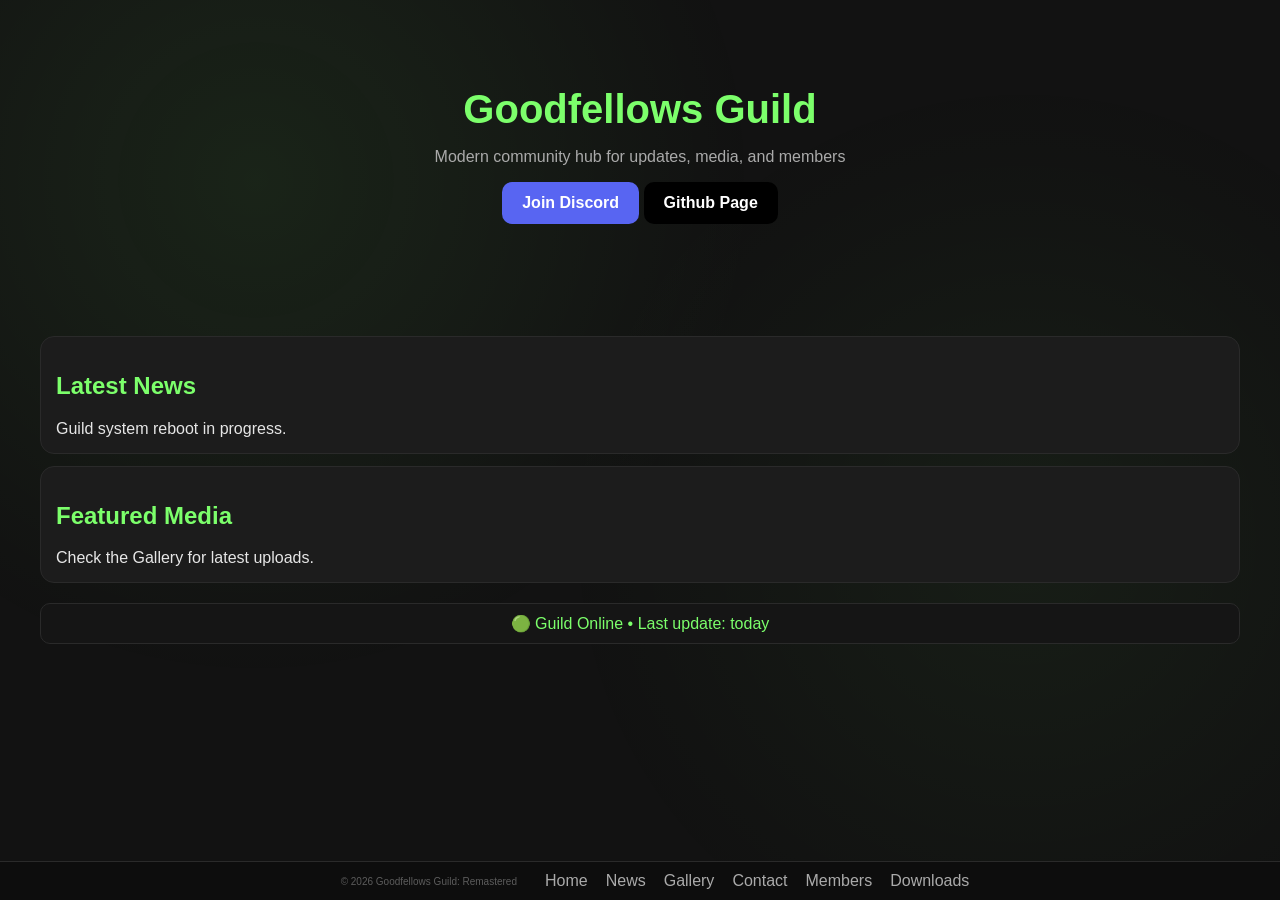
<file: index.html>
<!DOCTYPE html>
<html>
<head>
    <title>Guild Home</title>
    <link rel="stylesheet" href="style.css">
    <link rel="icon" href="images/flag.png" type="image/png">
</head>
<body>

<div class="hero">
    <h1>Goodfellows Guild</h1>
    <p>Modern community hub for updates, media, and members</p>

    <a class="discord-button" href="https://discord.gg/abSggQTTCz" target="_blank">
        Join Discord
    </a>
    <a class="github-button" href="https://github.com/Rytedd/Goodfellows-Guild-Remastered" target="_blank">
    Github Page
</a>
</div>

<div class="page">

    <div class="card">
        <h2>Latest News</h2>
        Guild system reboot in progress.
    </div>

    <div class="card">
        <h2>Featured Media</h2>
        Check the Gallery for latest uploads.
    </div>

    <div class="status-bar">
        🟢 Guild Online • Last update: today
    </div>

</div>

<!-- BOTTOM NAV (ONLY NAVIGATION ON ENTIRE SITE) -->
<div class="bottom-nav">

    <div class="footer-text">
        © 2026 Goodfellows Guild: Remastered
    </div>

    <a href="index.html">Home</a>
    <a href="news.html">News</a>
    <a href="gallery.html">Gallery</a>
    <a href="contact.html">Contact</a>
    <a href="members.html">Members</a>
    <a href="downloads.html">Downloads</a>

</div>

</body>
</html>
</file>
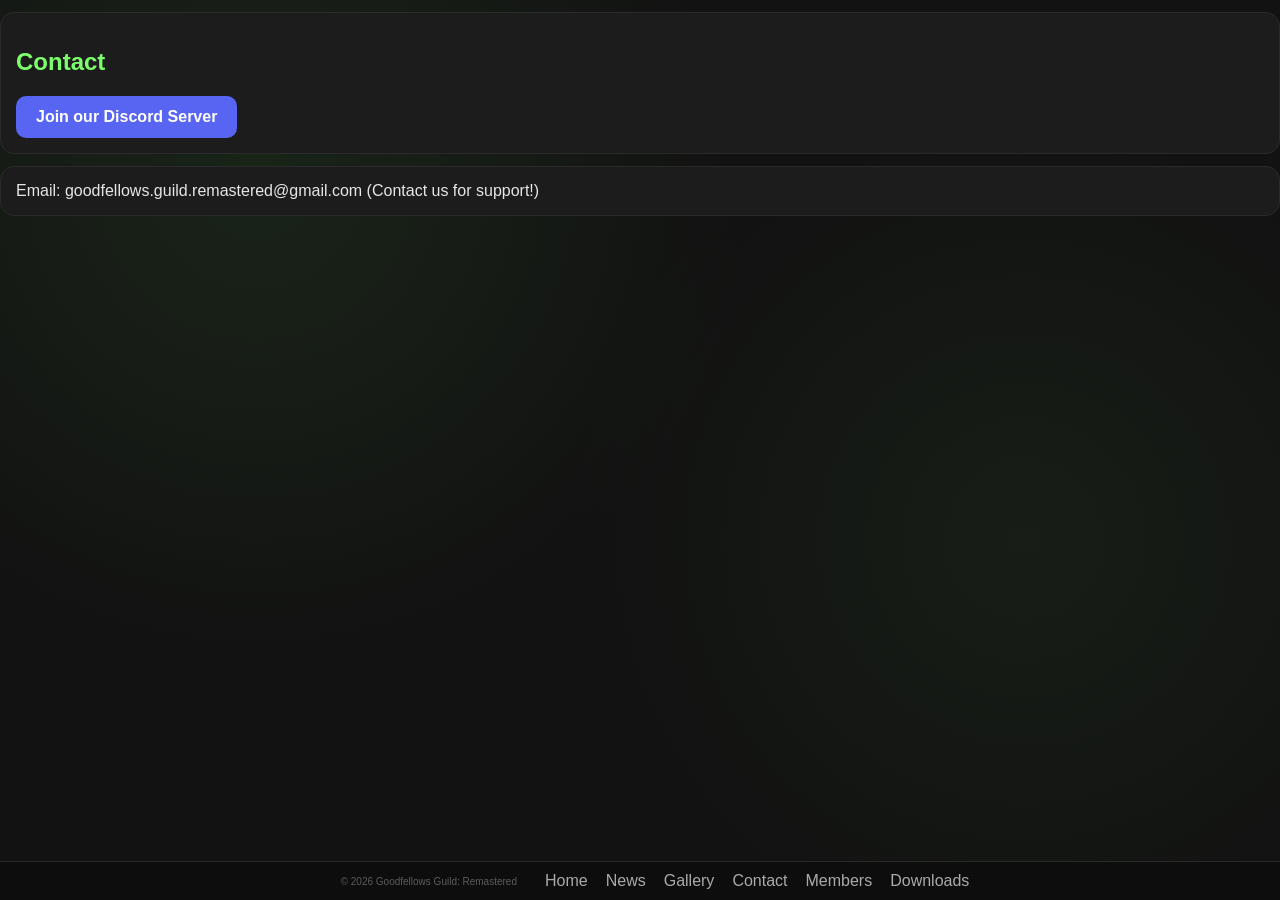
<file: contact.html>
<!DOCTYPE html>
<html>
<head>
    <title>Contact</title>
    <link rel="stylesheet" href="style.css">
    <link rel="icon" href="images/flag.png" type="image/png">
</head>
<body>

<div class="card">
    <h2>Contact</h2>

    <a class="discord-button" href="https://discord.gg/abSggQTTCz" target="_blank">
        Join our Discord Server
    </a>
</div>

    <div class="card">
        Email: goodfellows.guild.remastered@gmail.com (Contact us for support!)
    </div>
</div>

<div class="bottom-nav">

    <div class="footer-text">
        © 2026 Goodfellows Guild: Remastered
    </div>

    <a href="index.html">Home</a>
    <a href="news.html">News</a>
    <a href="gallery.html">Gallery</a>
    <a href="contact.html">Contact</a>
    <a href="members.html">Members</a>
    <a href="downloads.html">Downloads</a>

</div>

</body>
</html>
</file>
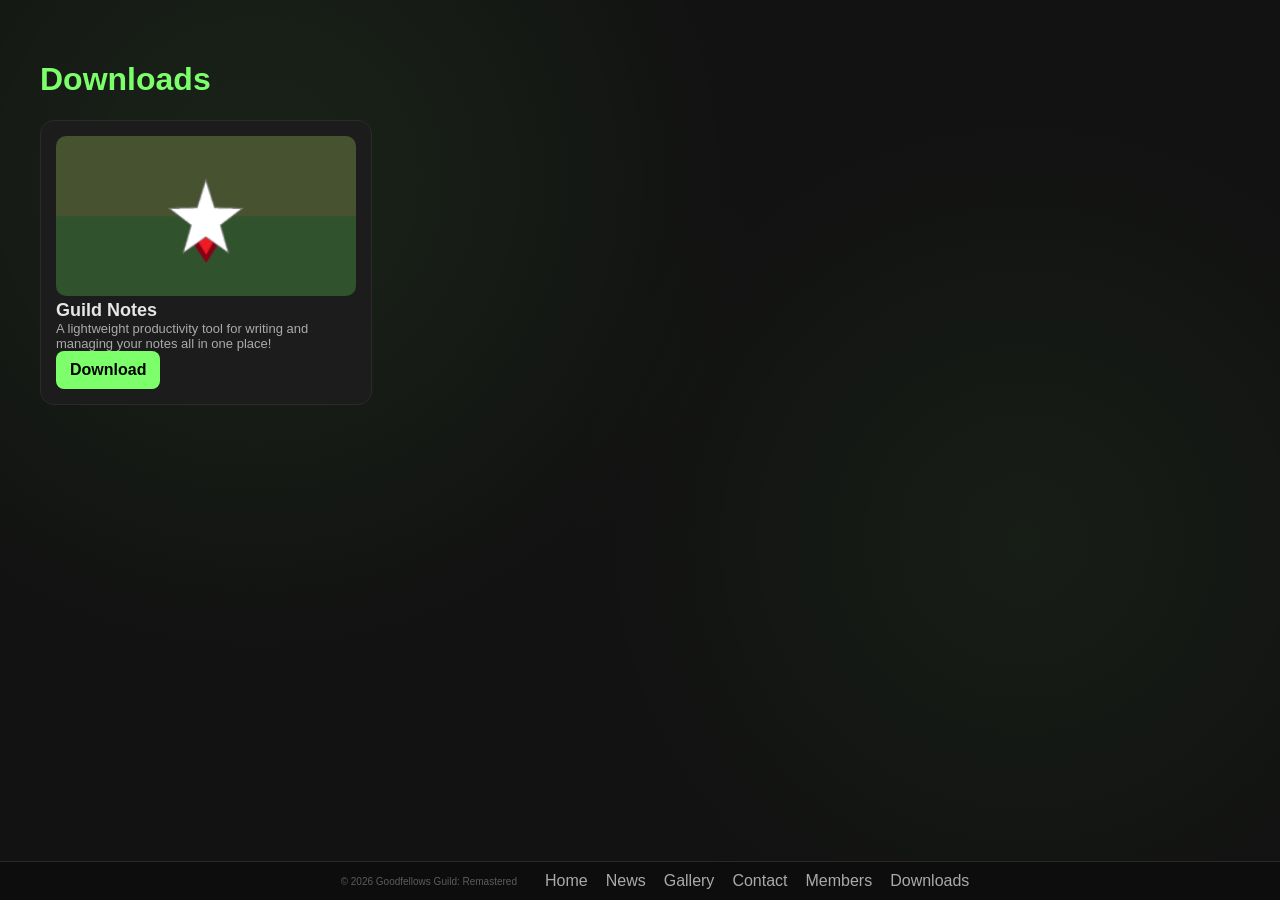
<file: downloads.html>
<!DOCTYPE html>
<html>
<head>
    <title>Downloads</title>
    <link rel="stylesheet" href="style.css">
    <link rel="icon" href="images/flag.png" type="image/png">
</head>
<body>

<div class="page">

    <h1>Downloads</h1>

    <div class="downloads-grid">

        <!-- PROJECT CARD -->
        <div class="project-card">

            <img src="images/flag.png" class="project-img">

            <div class="project-title">Guild Notes</div>

            <div class="project-desc">
                A lightweight productivity tool for writing and managing your notes all in one place!
            </div>

            <a class="download-btn"
               href="https://github.com/Rytedd/Goodfellows-Guild-Remastered/releases/download/Projects/Guild.Notes.1.0.0.exe"
               target="_blank">
                Download
            </a>

        </div>
        <!-- COPY THIS BLOCK FOR MORE PROJECTS -->

    </div>

</div>

<div class="bottom-nav">

    <div class="footer-text">
        © 2026 Goodfellows Guild: Remastered
    </div>

    <a href="index.html">Home</a>
    <a href="news.html">News</a>
    <a href="gallery.html">Gallery</a>
    <a href="contact.html">Contact</a>
    <a href="members.html">Members</a>
    <a href="downloads.html">Downloads</a>

</div>

</body>
</html>
</file>
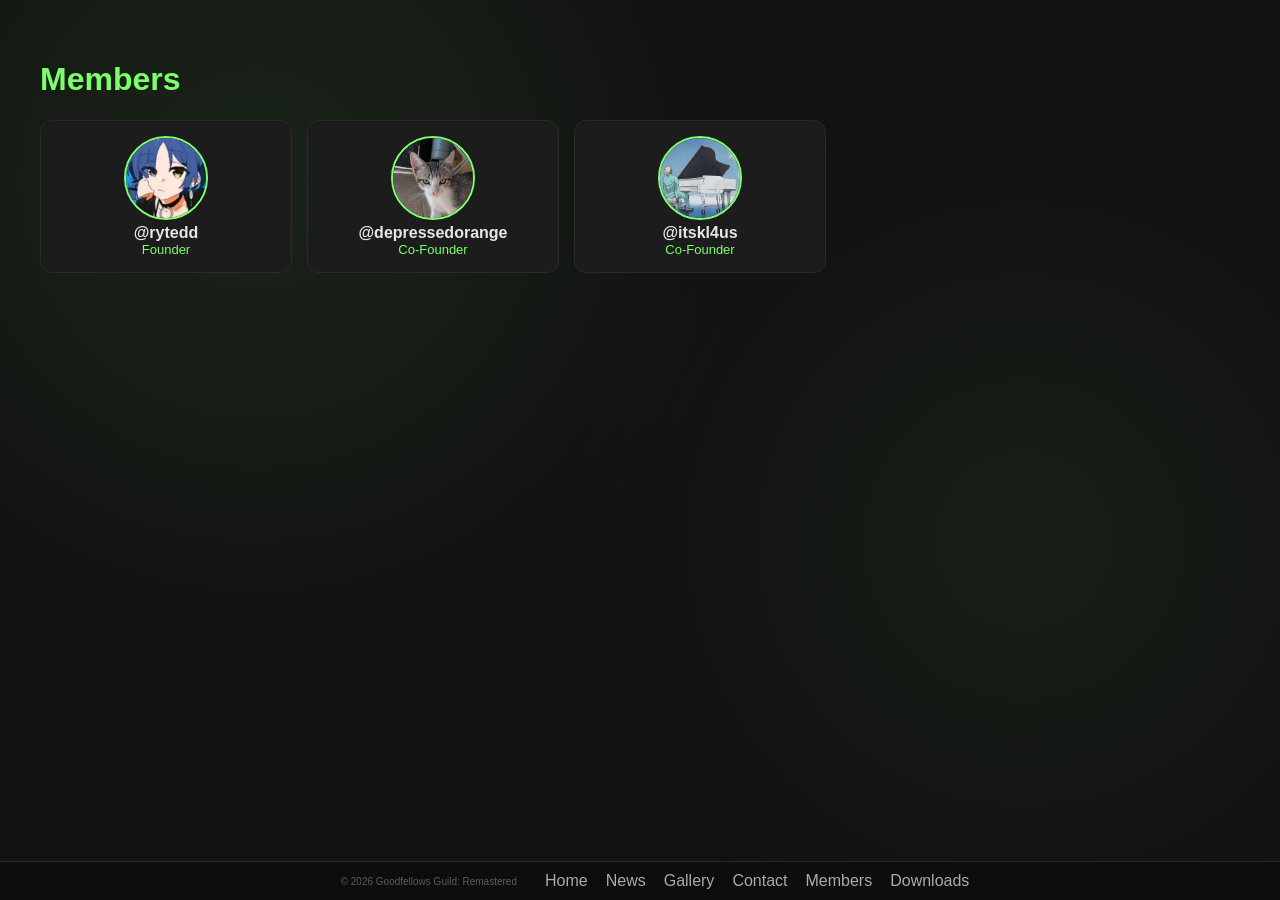
<file: members.html>
<!DOCTYPE html>
<html>
<head>
    <title>Members</title>
    <link rel="stylesheet" href="style.css">
    <link rel="icon" href="images/flag.png" type="image/png">
</head>
<body>

<div class="page">

    <h1>Members</h1>

    <div id="membersGrid" class="members-grid"></div>

</div>

<div class="bottom-nav">

    <div class="footer-text">
        © 2026 Goodfellows Guild: Remastered
    </div>

    <a href="index.html">Home</a>
    <a href="news.html">News</a>
    <a href="gallery.html">Gallery</a>
    <a href="contact.html">Contact</a>
    <a href="members.html">Members</a>
    <a href="downloads.html">Downloads</a>

</div>


<script src="script.js"></script>

</body>
</html>
</body>
</html>
</file>
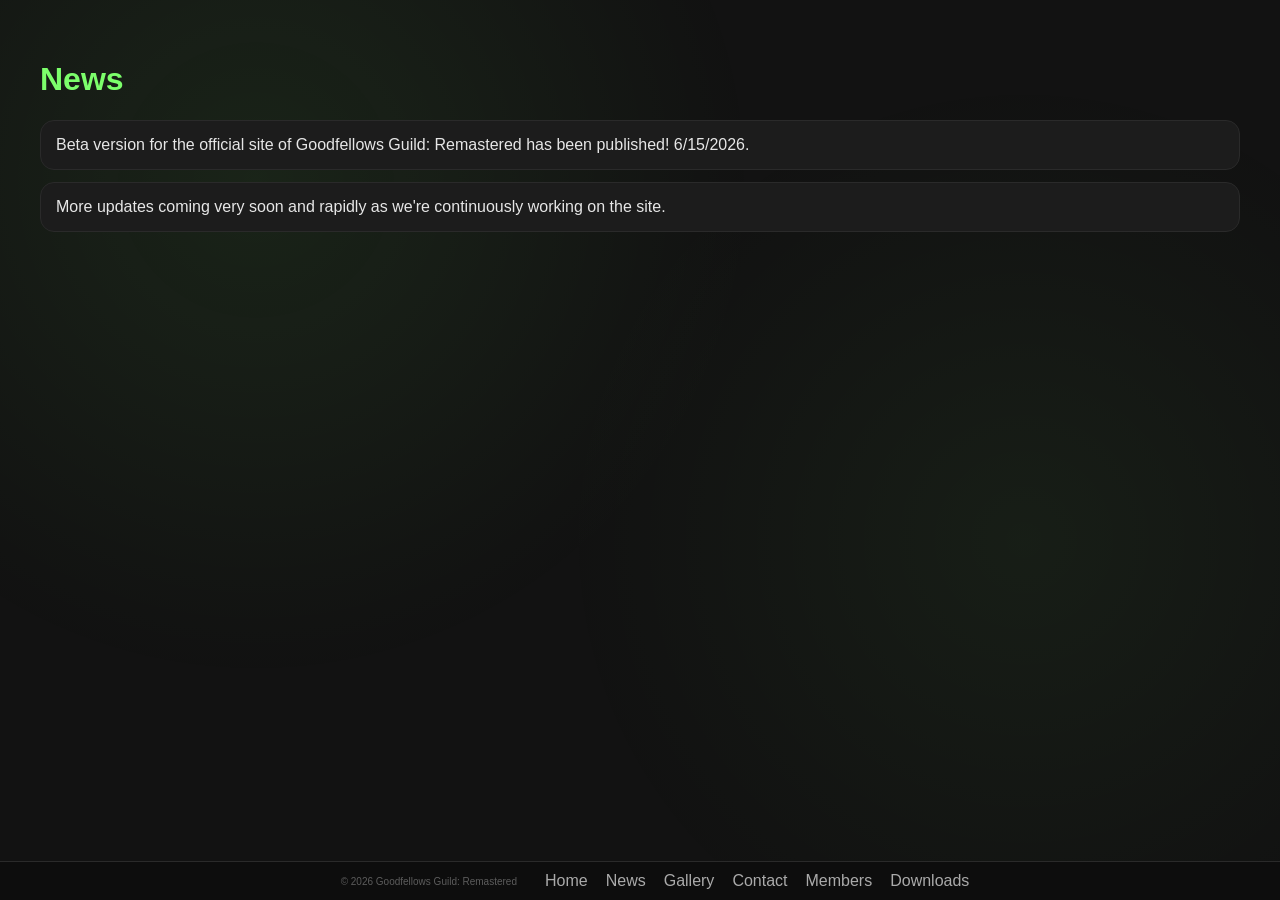
<file: news.html>
<!DOCTYPE html>
<html>
<head>
    <title>News</title>
    <link rel="stylesheet" href="style.css">
    <link rel="icon" href="images/flag.png" type="image/png">
</head>
<body>

<div class="page">
    <h1>News</h1>

    <div class="card">Beta version for the official site of Goodfellows Guild: Remastered has been published! 6/15/2026.</div>
    <div class="card">More updates coming very soon and rapidly as we're continuously working on the site.</div>
</div>

<div class="bottom-nav">

    <div class="footer-text">
        © 2026 Goodfellows Guild: Remastered
    </div>

    <a href="index.html">Home</a>
    <a href="news.html">News</a>
    <a href="gallery.html">Gallery</a>
    <a href="contact.html">Contact</a>
    <a href="members.html">Members</a>
    <a href="downloads.html">Downloads</a>

</div>

</body>
</html>
</file>
<file: style.css>
/* ===== BASE ===== */
body {
    margin: 0;
    font-family: Arial, sans-serif;
    background: #121212;
    color: #e6e6e6;

    padding-bottom: 90px; /* space for fixed bottom nav */
    opacity: 0;
    animation: pageLoad 0.6s ease forwards;
}

/* fade in */
@keyframes pageLoad {
    to { opacity: 1; }
}

/* background effect */
body::before {
    content: "";
    position: fixed;
    top: 0;
    left: 0;
    width: 100%;
    height: 100%;
    background: radial-gradient(circle at 20% 20%, rgba(124,255,107,0.08), transparent 40%),
                radial-gradient(circle at 80% 60%, rgba(124,255,107,0.05), transparent 40%);
    z-index: -1;
}

/* ===== PAGE LAYOUT ===== */
.page {
    padding: 40px;
}

/* headings */
h1, h2 {
    color: #7CFF6B;
}

/* ===== CARDS ===== */
.card {
    background: #1c1c1c;
    border: 1px solid #2a2a2a;
    border-radius: 14px;
    padding: 15px;
    margin: 12px 0;
    transition: 0.25s ease;
}

.card:hover {
    transform: translateY(-5px) scale(1.02);
    border-color: #7CFF6B;
    box-shadow: 0 0 15px rgba(124,255,107,0.15);
}

/* ===== DISCORD BUTTON ===== */
.discord-button {
    display: inline-block;
    padding: 12px 20px;
    background: #5865F2;
    color: white;
    text-decoration: none;
    border-radius: 10px;
    font-weight: bold;
    transition: 0.2s ease;
}

.discord-button:hover {
    transform: scale(1.05);
    box-shadow: 0 0 15px rgba(88,101,242,0.4);
}

/* ===== GITHUB BUTTON ===== */
.github-button {
    display: inline-block;
    padding: 12px 20px;
    background: #000;
    color: white;
    text-decoration: none;
    border-radius: 10px;
    font-weight: bold;
    transition: 0.2s ease;
}

.github-button:hover {
    transform: scale(1.05);
    box-shadow: 0 0 15px rgba(255,255,255,0.2);
}

/* ===== HERO ===== */
.hero {
    padding: 60px 20px;
    text-align: center;
}

.hero h1 {
    font-size: 40px;
    margin-bottom: 10px;
}

.hero p {
    color: #aaa;
}

/* ===== STATUS BAR ===== */
.status-bar {
    background: #151515;
    border: 1px solid #2a2a2a;
    padding: 10px;
    text-align: center;
    color: #7CFF6B;
    border-radius: 10px;
    margin-top: 20px;
}

/* ===== GALLERY ===== */
.scroll-container {
    display: flex;
    overflow-x: auto;
    gap: 15px;
    padding: 10px 0;
}

.scroll-container::-webkit-scrollbar {
    height: 6px;
}

.scroll-container::-webkit-scrollbar-thumb {
    background: #2a2a2a;
    border-radius: 10px;
}

.media-card {
    min-width: 260px;
    background: #1c1c1c;
    border-radius: 12px;
    padding: 10px;
    border: 1px solid #2a2a2a;
    transition: 0.25s ease;
}

.media-card:hover {
    transform: scale(1.05);
    border-color: #7CFF6B;
}

.media-card img,
.media-card video {
    width: 100%;
    border-radius: 10px;
}

.media-card p {
    font-size: 13px;
    color: #bbb;
}

/* ===== MEMBERS ===== */
.members-grid {
    display: flex;
    flex-wrap: wrap;
    gap: 15px;
}

.member-card {
    width: 220px;
    background: #1c1c1c;
    border: 1px solid #2a2a2a;
    border-radius: 12px;
    padding: 15px;
    text-align: center;
    transition: 0.25s ease;
}

.member-card:hover {
    transform: translateY(-5px) scale(1.03);
    border-color: #7CFF6B;
}

.member-card img {
    width: 80px;
    height: 80px;
    border-radius: 50%;
    border: 2px solid #7CFF6B;
}

.member-name {
    font-weight: bold;
}

.member-rank {
    font-size: 13px;
    color: #7CFF6B;
}

/* ===== DOWNLOADS ===== */
.downloads-grid {
    display: flex;
    flex-wrap: wrap;
    gap: 20px;
}

.project-card {
    width: 300px;
    background: #1c1c1c;
    border: 1px solid #2a2a2a;
    border-radius: 14px;
    padding: 15px;
    transition: 0.25s ease;
}

.project-card:hover {
    transform: translateY(-6px) scale(1.02);
    border-color: #7CFF6B;
}

.project-img {
    width: 100%;
    height: 160px;
    object-fit: cover;
    border-radius: 10px;
}

.project-title {
    font-size: 18px;
    font-weight: bold;
}

.project-desc {
    font-size: 13px;
    color: #aaa;
}

.download-btn {
    display: inline-block;
    padding: 10px 14px;
    background: #7CFF6B;
    color: black;
    font-weight: bold;
    text-decoration: none;
    border-radius: 8px;
    transition: 0.2s ease;
}

.download-btn:hover {
    transform: scale(1.05);
    background: #5eea50;
}

/* ===== BOTTOM NAV (FIXED CLEAN VERSION) ===== */
.bottom-nav {
    position: fixed;
    bottom: 0;
    left: 0;
    width: 100%;

    background: #0d0d0d;
    border-top: 1px solid #2a2a2a;

    display: flex;
    justify-content: center;
    align-items: center;
    flex-wrap: wrap;

    gap: 18px;
    padding: 10px 15px;
}

.bottom-nav a {
    color: #aaa;
    text-decoration: none;
    transition: 0.2s;
}

.bottom-nav a:hover {
    color: #7CFF6B;
    transform: translateY(-2px);
}

/* footer inside nav */
.footer-text {
    font-size: 10px;
    opacity: 0.5;

    margin-right: 10px; /* keeps spacing from Home */
    white-space: nowrap;

    color: #aaa;
}
</file>
